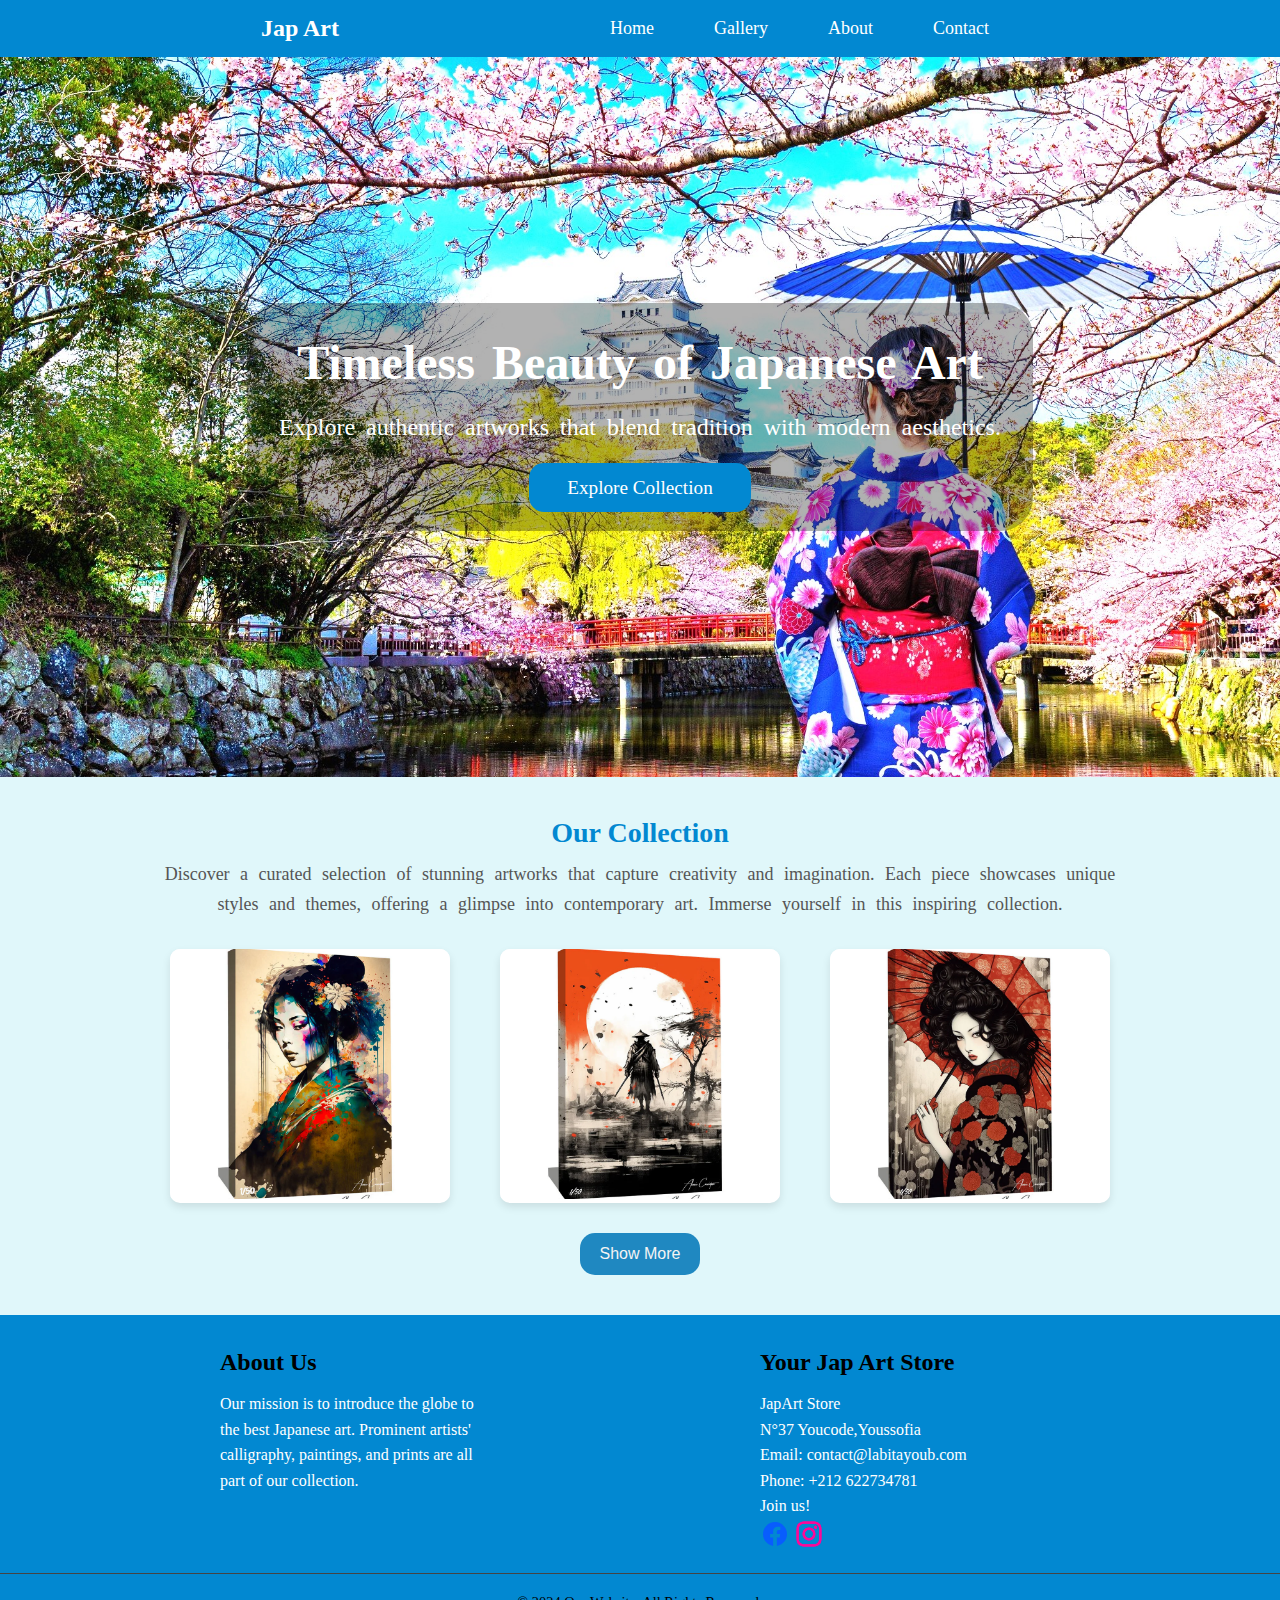
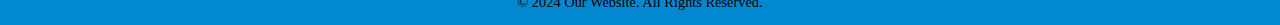
<file: index.html>
<!DOCTYPE html>
<html lang="en">
<head>
    <meta charset="UTF-8">
    <meta name="viewport" content="width=device-width, initial-scale=1.0">
    <meta name="description" content="Discover the beauty of traditional Japanese art. Explore our collection of paintings, prints, and calligraphy.">
    <title>Japanese Art Store</title>
    <link rel="stylesheet" href="styles.css">
</head>
<body>
        <nav>
            <div class="navbar">
                <div class="brand"><a href="index.html">Jap Art</a>
                </div>
                <ul>
                    <li><a href="index.html">Home</a></li>
                    <li><a href="gallery.html">Gallery</a></li>
                    <li><a href="about.html">About</a></li>
                    <li><a href="contact.html">Contact</a></li>
                </ul>
            </div>
        </nav>    

    <section id="home" class="hero">
        <div class="hero-content">
            <h2>Timeless Beauty of Japanese Art</h2>
            <p>Explore authentic artworks that blend tradition with modern aesthetics.</p>
            <a href="#collection" class="btn">Explore Collection</a>
        </div>
    </section>

    <section id="collection" class="gallery">
        <h2>Our Collection</h2>
        <p>Discover a curated selection of stunning artworks that capture creativity and imagination. Each piece showcases unique styles and themes, offering a glimpse into contemporary art. Immerse yourself in this inspiring collection.</p>
        
        <div class="art-grid">
            <div class="art-item">
                <img src="images/PEINTURE DE GEISHA JAPONAISE.webp" alt="Art 1">
            </div>
            <div class="art-item">
                <img src="images/JAPANESE SAMURAI PAINTING.webp" alt="Art 2">
            </div>
            <div class="art-item">
                <img src="images/JAPANESE UMBRELLA PAINTING.webp" alt="Art 3">               
            </div>
 
        </div>
        

        <div id="show-more">
            <button><a href="gallery.html">Show More</a></button>
            
        </div>
    </section>

      <!-- Footer -->
      <footer>
        <div class="container">
            <div class="footer-content">
                <div class="footer-section about">
                    <h3>About Us</h3>
                    <p>Our mission is to introduce the globe to <br> the best Japanese art. Prominent artists' <br>calligraphy, paintings, and prints are all <br>part of our collection.</p>
                </div>

                <div class="footer-section contact">
                    <h3>Your Jap Art Store</h3>
                    <p>JapArt Store</p>
                    <p>N°37 Youcode,Youssofia</p>
                    <p>Email: contact@labitayoub.com</p>
                    <p>Phone: +212 622734781</p>
                    <p>Join us!</p>
                    <div class="social-icons">
                        <a href="#"><img src="facebook.svg" alt="Facebook" width="30" height="30"></a>
                        <a href="#"><img src="instagram.svg" alt="Instagram" width="30" height="30"></a>
                    </div>
                </div>
            </div>
            <div class="footer-bottom">
                <p>&copy; 2024 Our Website. All Rights Reserved.</p>
            </div>
        </div>
    </footer>


  
    
</body>
</html>
</file>
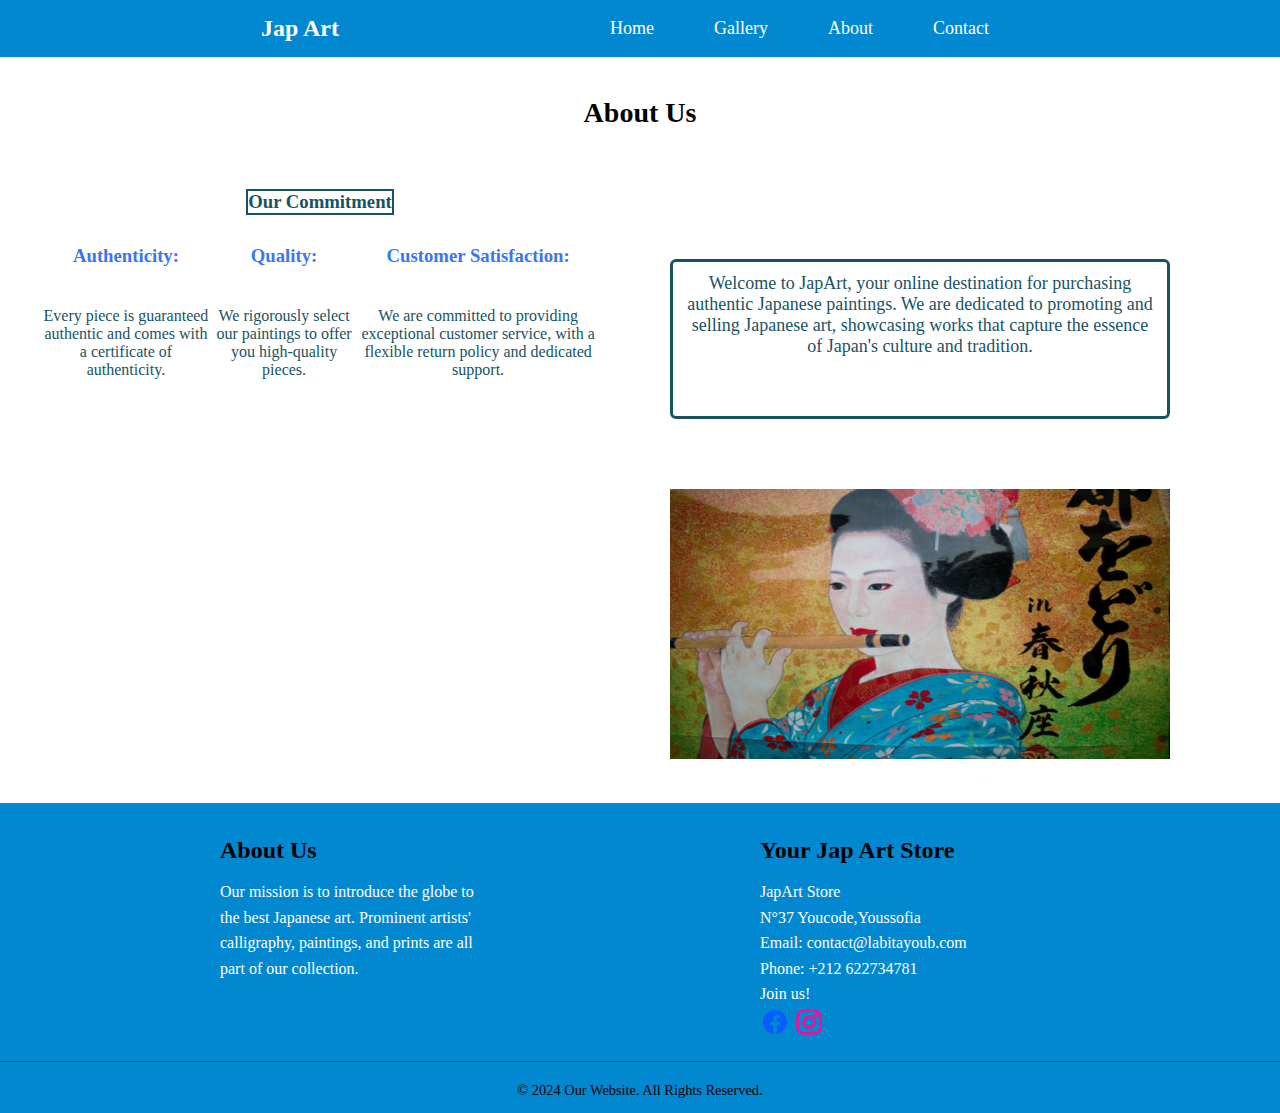
<file: about.html>
<!DOCTYPE html>
<html lang="en">

<head>
    <meta charset="UTF-8">
    <meta name="viewport" content="width=device-width, initial-scale=1.0">
    <meta name="description"
        content="Discover the beauty of traditional Japanese art. Explore our collection of paintings, prints, and calligraphy.">
    <title>Japanese Art Stoor</title>
    <link rel="stylesheet" href="styles.css">
</head>

<body>
    <nav>
        <div class="navbar">
            <div class="brand"><a href="index.html">Jap Art</a>
            </div>
            <ul>
                <li><a href="index.html">Home</a></li>
                <li><a href="gallery.html">Gallery</a></li>
                <li><a href="about.html">About</a></li>
                <li><a href="contact.html">Contact</a></li>
            </ul>
        </div>
    </nav>



    <section id="About">
        <h2>About Us</h2>
        <div class="Aboutglobal">
            <div class="About1">

                <div class="About11">
                    <h3>Our Commitment</h3>
                </div>

                <div class="About12">

                    <div class="About121">
                        <h3>Authenticity:</h3>
                        <p>Every piece is guaranteed authentic and comes with a certificate of authenticity.</p>
                    </div>

                    <div class="About122">
                        <h3>Quality:</h3>
                        <p>We rigorously select our paintings to offer you high-quality pieces.</p>
                    </div>

                    <div class="About123">
                        <h3>Customer Satisfaction:</h3>
                        <p>We are committed to providing exceptional customer service, with a flexible return policy and
                            dedicated support.</p>
                    </div>
                </div>

            </div>

            <div class="About2">

                <div class="About21">
                    <p>Welcome to JapArt, your online destination for purchasing authentic Japanese paintings. We are dedicated to promoting and selling Japanese art, showcasing works that capture the essence of Japan's culture and tradition.</p>
                </div>

                <div class="About22">
                    <img src="images/About.jpg">
                </div>

            </div>

        </div>

    </section>

    <!-- Footer -->
    <footer>
        <div class="container">
            <div class="footer-content">
                <div class="footer-section about">
                    <h3>About Us</h3>
                    <p>Our mission is to introduce the globe to <br> the best Japanese art. Prominent artists'
                        <br>calligraphy, paintings, and prints are all <br>part of our collection.
                    </p>
                </div>

                <div class="footer-section contact">
                    <h3>Your Jap Art Store</h3>
                    <p>JapArt Store</p>
                    <p>N°37 Youcode,Youssofia</p>
                    <p>Email: contact@labitayoub.com</p>
                    <p>Phone: +212 622734781</p>
                    <p>Join us!</p>
                    <div class="social-icons">
                        <a href="#"><img src="facebook.svg" alt="Facebook" width="30" height="30"></a>
                        <a href="#"><img src="instagram.svg" alt="Instagram" width="30" height="30"></a>
                    </div>
                </div>
            </div>
            <div class="footer-bottom">
                <p>&copy; 2024 Our Website. All Rights Reserved.</p>
            </div>
        </div>
    </footer>
</file>
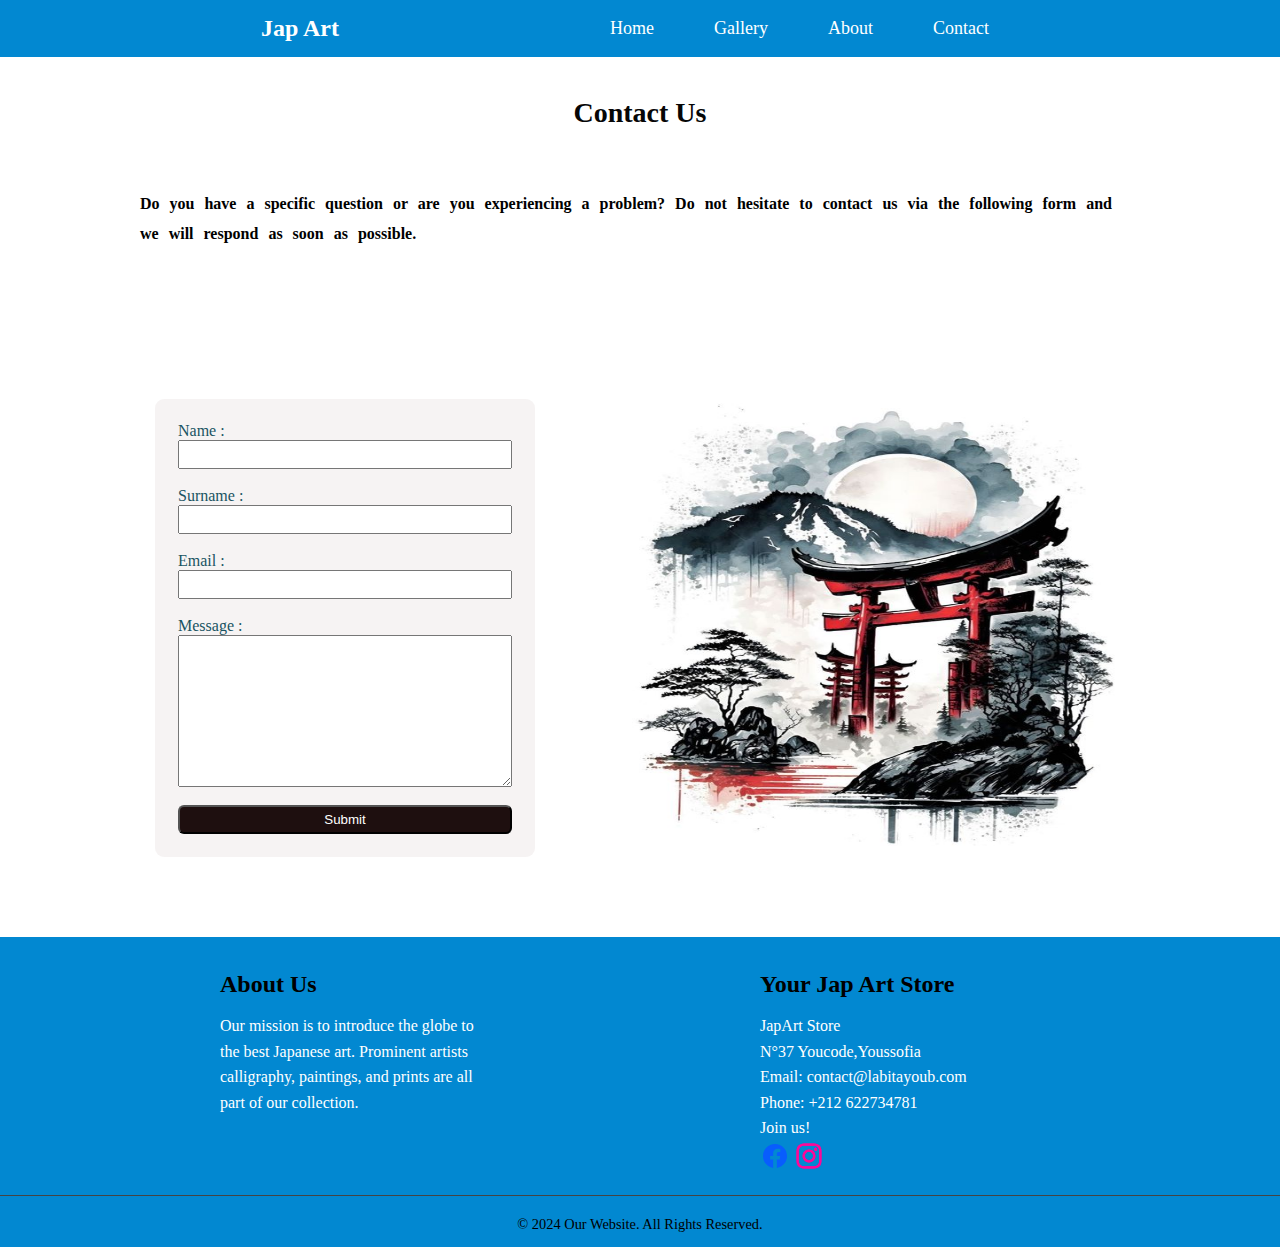
<file: contact.html>
<!DOCTYPE html>
<html lang="en">
<head>
    <meta charset="UTF-8">
    <meta name="viewport" content="width=device-width, initial-scale=1.0">
    <meta name="description" content="Discover the beauty of traditional Japanese art. Explore our collection of paintings, prints, and calligraphy.">
    <title>Japanese Art Stoor</title>
    <link rel="stylesheet" href="styles.css">
</head>
<body>
        <nav>
            <div class="navbar">
                <div class="brand"><a href="index.html">Jap Art</a>
                </div>
                <ul>
                    <li><a href="index.html">Home</a></li>
                    <li><a href="gallery.html">Gallery</a></li>
                    <li><a href="about.html">About</a></li>
                    <li><a href="contact.html">Contact</a></li>
                </ul>
            </div>
        </nav>    



        <section id="contact">
            <h2>Contact Us</h2>
            <p><b> Do you have a specific question or are you experiencing a problem? Do not hesitate to contact us via the following form and we will respond as soon as possible.</b> </p>
    
        </section>

<div class="contact-back">
    <div class="contact-1">
    <form>
        <label for="Name :">Name :</label>
        <input type="text">
        <br>
        <label for="Surname :">Surname :</label>
        <input type="text">
        <br>
        <label for="Email :">Email :</label>
        <input type="email">
        <br>
        <label for="Message :">Message :</label>
        <textarea cols="30" rows="10"></textarea>
        <br>
        <button class="btnsubmit">Submit</button>

    </form>
    </div>
    <div class="contact-2">
      <img src="images/contact.jpg">
    </div>
</div>


      <!-- Footer -->
      <footer>
        <div class="container">
            <div class="footer-content">
                <div class="footer-section about">
                    <h3>About Us</h3>
                    <p>Our mission is to introduce the globe to <br> the best Japanese art. Prominent artists <br>calligraphy, paintings, and prints are all <br>part of our collection.</p>
                </div>

                <div class="footer-section contact">
                    <h3>Your Jap Art Store</h3>
                    <p>JapArt Store</p>
                    <p>N°37 Youcode,Youssofia</p>
                    <p>Email: contact@labitayoub.com</p>
                    <p>Phone: +212 622734781</p>
                    <p>Join us!</p>
                    <div class="social-icons">
                        <a href="#"><img src="facebook.svg" alt="Facebook" width="30" height="30"></a>
                        <a href="#"><img src="instagram.svg" alt="Instagram" width="30" height="30"></a>
                    </div>
                </div>
            </div>
            <div class="footer-bottom">
                <p>&copy; 2024 Our Website. All Rights Reserved.</p>
            </div>
        </div>
    </footer>
</file>
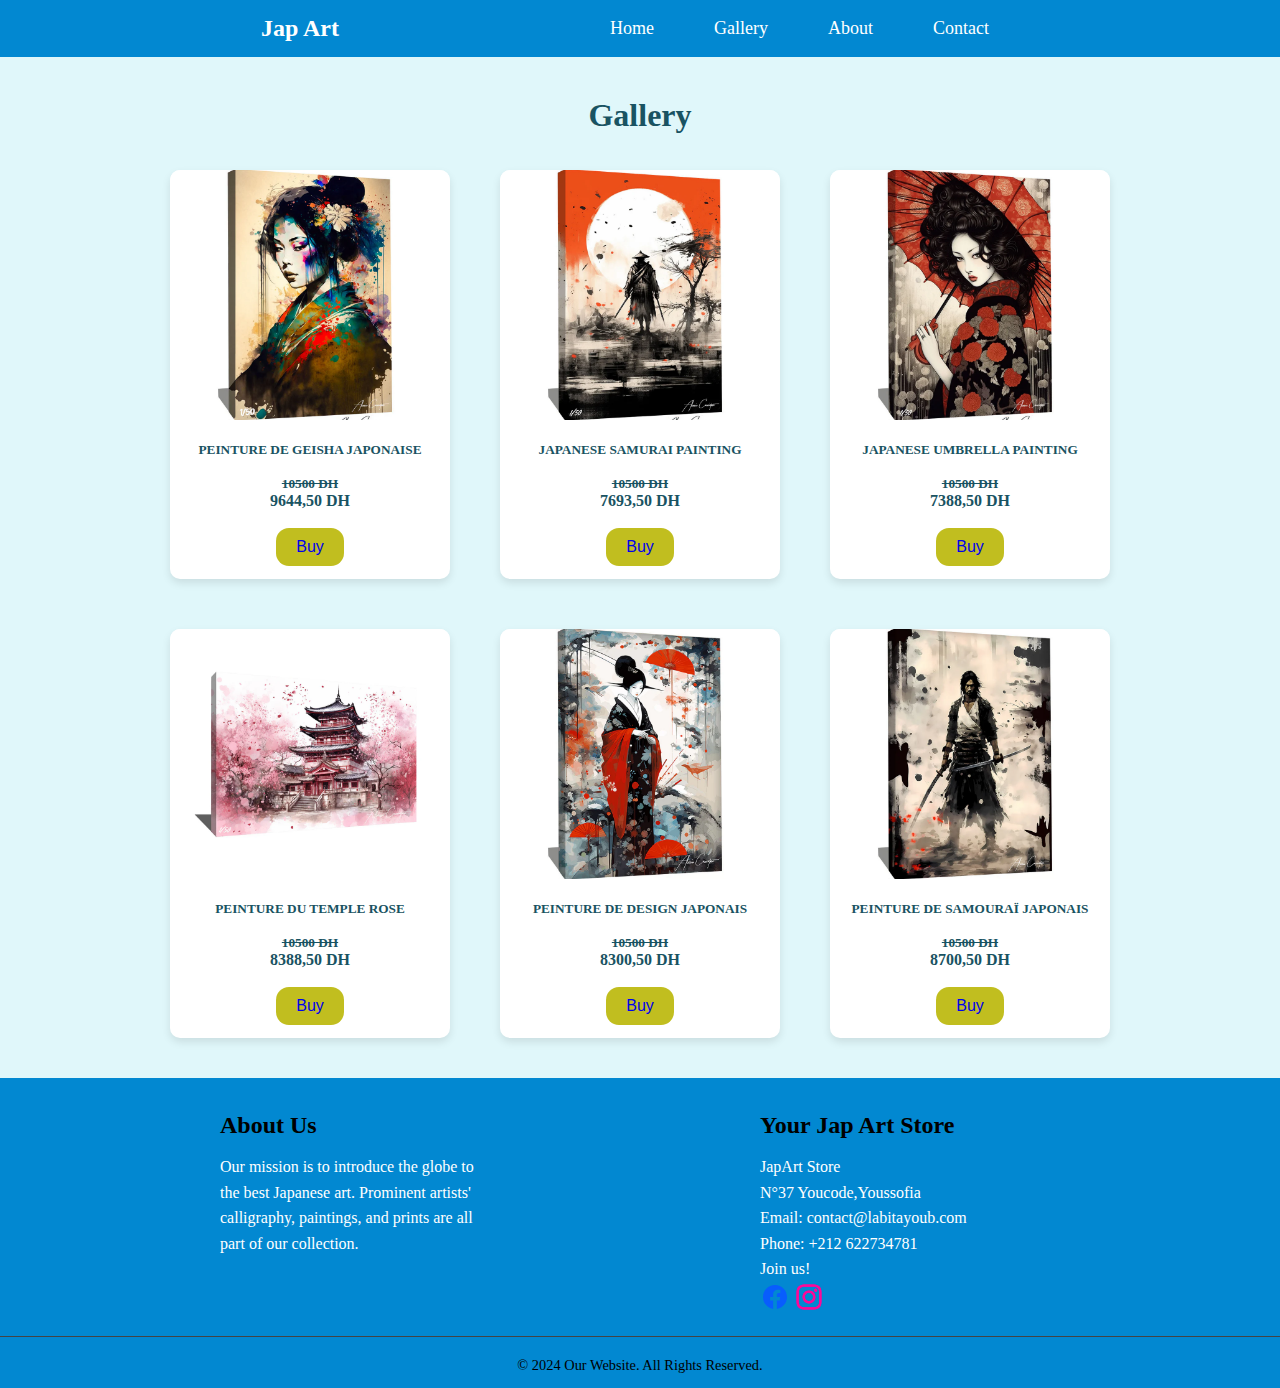
<file: gallery.html>
<!DOCTYPE html>
<html lang="en">
<head>
    <meta charset="UTF-8">
    <meta name="viewport" content="width=device-width, initial-scale=1.0">
    <meta name="description" content="Discover the beauty of traditional Japanese art. Explore our collection of paintings, prints, and calligraphy.">
    <title>Japanese Art Stoor</title>
    <link rel="stylesheet" href="styles.css">
</head>
<body>
        <nav>
            <div class="navbar">
                <div class="brand"><a href="index.html">Jap Art</a>
                </div>
                <ul>
                    <li><a href="index.html">Home</a></li>
                    <li><a href="gallery.html">Gallery</a></li>
                    <li><a href="about.html">About</a></li>
                    <li><a href="contact.html">Contact</a></li>
                </ul>
            </div>
        </nav>  

    <section id="collection" class="gallery">
        <h1>Gallery</h1>
    
        <br>
        <br>
        <div class="art-grid">
            <div class="art-item">
                <img src="images/PEINTURE DE GEISHA JAPONAISE.webp" alt="Art 1">
                <br>
                <br>
                <h5>PEINTURE DE GEISHA JAPONAISE</h5>
                <br>
                <h5><s>10500 DH</s></h5>
                <h4>9644,50 DH</h4>
                <br>
                <button class="btnbuy"><a href="#">Buy</a></button>
            </div>
            <div class="art-item">
                <img src="images/JAPANESE SAMURAI PAINTING.webp" alt="Art 2">
                <br>
                <br>
                <h5>JAPANESE SAMURAI PAINTING</h5>
                <br>
                <h5><s>10500 DH</s></h5>
                <h4>7693,50 DH</h4>
                <br>
                <button class="btnbuy"><a href="#">Buy</a></button>
            </div>
            <div class="art-item">
                <img src="images/JAPANESE UMBRELLA PAINTING.webp" alt="Art 3">   
                <br>
                <br>
                <h5>JAPANESE UMBRELLA PAINTING</h5>
                <br>
                <h5><s>10500 DH</s></h5>
                <h4>7388,50 DH</h4>
                <br>
                <button class="btnbuy"><a href="#">Buy</a></button>            
            </div>

            <div class="art-item">
                <img src="images/PEINTURE DU TEMPLE ROSE.webp" alt="Art 4">
                <br>
                <br>
                <h5>PEINTURE DU TEMPLE ROSE</h5>
                <br>               
                <h5><s>10500 DH</s></h5>
                <h4>8388,50 DH</h4>
                <br>
                <button class="btnbuy"><a href="#">Buy</a></button>
            </div>
            <div class="art-item">
                <img src="images/PEINTURE DE DESIGN JAPONAIS.webp" alt="Art 5">
                <br>
                <br>
                <h5>PEINTURE DE DESIGN JAPONAIS</h5>
                <br>
                <h5><s>10500 DH</s></h5>
                <h4>8300,50 DH</h4>
                <br>
                <button class="btnbuy"><a href="#">Buy</a></button>
            </div>
            <div class="art-item">
                <img src="images/PEINTURE DE SAMOURAÏ JAPONAIS.webp" alt="Art 6"> 
                <br>
                <br>
                <h5>PEINTURE DE SAMOURAÏ JAPONAIS</h5>
                <br>
                <h5><s>10500 DH</s></h5>
                <h4>8700,50 DH</h4>
                <br>
                <button class="btnbuy"><a href="#">Buy</a></button>              
            </div>



        </div>
        


    </section>

      <!-- Footer -->
      <footer>
        <div class="container">
            <div class="footer-content">
                <div class="footer-section about">
                    <h3>About Us</h3>
                    <p>Our mission is to introduce the globe to <br> the best Japanese art. Prominent artists' <br>calligraphy, paintings, and prints are all <br>part of our collection.</p>
                </div>

                <div class="footer-section contact">
                    <h3>Your Jap Art Store</h3>
                    <p>JapArt Store</p>
                    <p>N°37 Youcode,Youssofia</p>
                    <p>Email: contact@labitayoub.com</p>
                    <p>Phone: +212 622734781</p>
                    <p>Join us!</p>
                    <div class="social-icons">
                        <a href="#"><img src="facebook.svg" alt="Facebook" width="30" height="30"></a>
                        <a href="#"><img src="instagram.svg" alt="Instagram" width="30" height="30"></a>
                    </div>
                </div>
            </div>
            <div class="footer-bottom">
                <p>&copy; 2024 Our Website. All Rights Reserved.</p>
            </div>
        </div>
    </footer>
</file>
<file: styles.css>
* {
    margin: 0;
    padding: 0;
    box-sizing: border-box;
}

body {
    font-family: cursive;
    color: #195362;
    background-color: #f4f4f4;

}
/*la barre de navigation*/
nav {
    background-color: #0288D1;
    padding: 15px 20px;
}

.navbar {
    display: flex;
    justify-content: space-evenly;
    align-items: center;
}

.navbar ul {
    list-style: none;
    margin: 0;
    padding: 0;
    display: flex;
}

.navbar ul li {
    margin: 0 15px;
    position: relative;
}

.navbar ul li a {
    text-decoration: none;
    color: white;
    font-size: 18px;
    padding: 10px 15px;
    transition: color 0.3s ease, background-color 0.3s ease;
}

.navbar ul li a:hover {
    color: #9602d1;
    background-color: #81D4FA;
    border-radius: 5px;
}

.navbar ul li::after {
    content: '';
    position: absolute;
    left: 0;
    bottom: -3px;
    width: 100%;
    height: 3px;
    background-color: #81D4FA;
    transform: scaleX(0);
    transition: transform 0.3s ease;
}

.navbar ul li:hover::after {
    transform: scaleX(1);
}
/*logo*/
.brand a {
    color: white;
    text-decoration: none;
    font-size: 24px;
    font-weight: bold;

}

/* haut de site  */
.hero {
    background-image: url('images/pikaso.jpeg');
    background-size: cover;
    background-position: center;
    height: 80vh;
    display: flex;
    justify-content: center;
    align-items: center;
    color: white;
    text-align: center;
}

.hero-content {
    background-color: rgba(0, 0, 0, 0.3);
    padding: 2em;
    border-radius: 33px;
}

.hero h2 {
    font-size: 3em;
    margin-bottom: 0.5em;
    word-spacing: 5px;
}

.hero p {
    font-size: 1.5em;
    margin-bottom: 1.5em;
    word-spacing: 5px;
}

.btn {
    background-color: #0288D1;
    color: white;
    padding: 0.75em 2em;
    border-radius: 15px;
    text-decoration: none;
    font-size: 1.2em;
}

.btn:hover {
    background-color: #6e99f5;
}

/* bouton pour passe a la collection */
section#collection {
    padding: 40px;
    text-align: center;
    background-color: #E0F7FA;
}

#collection h2 {
    color: #0288D1;
    font-size: 28px;
    margin-bottom: 10px;
}

#collection p {
    font-size: 18px;
    color: #555;
    margin-bottom: 30px;
    max-width: 1000px;
    margin-left: auto;
    margin-right: auto;
    word-spacing: 6px;
    line-height: 30px;

}

.art-grid {
    display: flex;
    flex-wrap: wrap;
    justify-content: center;
    gap: 50px;
}

.art-item {
    width: 280px;
    background-color: white;
    border-radius: 10px;
    box-shadow: 0 4px 8px rgba(0, 0, 0, 0.1);
    overflow: hidden;
    transition: transform 0.3s ease, box-shadow 0.3s ease;
}

.art-item img {
    width: 100%;
    height: 250px;
    object-fit: cover;
}

.art-item:hover {

    box-shadow: 0 18px 16px #00000033;

}

/* bouton pour affiche gellery  */

#show-more {
    margin-top: 30px;
}

#show-more button {

    background-color: #1f88c1;
    color: white;
    border: none;
    padding: 12px 20px;
    border-radius: 15px;
    font-size: 16px;
    cursor: pointer;
    transition: background-color 0.3s ease;

}

#show-more a {
    text-decoration: none;
    color: #f4f4f4;
}

#show-more button:hover {
    background-color: #81D4FA;
}


/* la Page about "le titre " */

section#About {
    padding: 40px;
    text-align: left;
    background-color: #ffffff;
}

#About h2 {
    color: #060606;
    font-size: 28px;
    margin-bottom: 60px;
    text-align: center;
}

.Aboutglobal {
    display: flex;
    flex-direction: row;
}

/* adaptation sur les differentes appareil */

@media (max-width: 800px) {
    .Aboutglobal {
        display: flex;
        flex-direction: column;
    }
}

/* la page about le contenu */

.About1 {
    display: flex;
    flex-direction: column;
}

.About11 {
    width: 100%;
    text-align: center;
    display: flex;
    justify-content: center;
    padding-bottom: 30px;
}
.About11 h3{
    border: solid 2px;
    width: fit-content;
}

.About12 {

    display: flex;
}

.About12 h3 {
    color: rgb(59, 117, 243);
    padding-bottom: 40px;
    text-align: center;
}

.About12 p {
    text-align: center;
}

.About21 {
    text-align: center;
    border: solid 3px;
    border-radius: 6px;
    height: 160px;
    width: 500px;
    margin: 70px;
    font-size: large;
    padding: 11px;
}

.About22 img {
    height: 270px;
    width: 500px;
    margin-left: 70px;
}

/* la page contact "le titre" */

section#contact {
    padding: 40px;
    text-align: left;
    background-color: rgb(255, 255, 255);
}

#contact h2 {
    color: #060606;
    font-size: 28px;
    margin-bottom: 60px;
    text-align: center;
}

/* la page contact le contenu */

#contact p {
    font-size: 16px;
    color: #000000;
    margin-bottom: 30px;
    max-width: 1000px;
    margin-left: auto;
    margin-right: auto;
    word-spacing: 6px;
    line-height: 30px;

}

.contact-back {
    background: white;
    flex-wrap: wrap;
    display: flex;
    justify-content: center;
    gap: 90px;
    padding: 5em;


}

.contact-1 form {
    background-color: rgba(225, 214, 214, 0.3);
    padding: 23px;
    border-radius: 9px;
    display: flex;
    flex-direction: column;
}

.contact-1 {
    width: 380px;
}

.contact-2 img {
    height: 450px;
    width: 500px;

}

.btnsubmit {
    height: 29px;
    width: 334px;
    color: white;
    border-radius: 6px;
    background-color: #1e0f0f;
}

/* bouton d'achat  */
.btnbuy {
    background-color: #c1be1f;
    color: rgb(255, 255, 255);
    border: none;
    padding: 10px 20px;
    margin-bottom: 13px;
    border-radius: 13px;
    font-size: 16px;
    cursor: pointer;
    transition: 0.4s;

}

.btnbuy a {
    text-decoration: none;
}

.btnbuy:hover {
    color: #00000033;
    scale: 1.2;
}

input {
    height: 29px;
    width: 334px;
}
 /* bas de site web */
footer {
    background-color: #0288D1;
    color: rgb(0, 0, 0);
    padding: 14px 0;
}

.footer-content {
    display: flex;
    justify-content: space-between;
    flex-wrap: wrap;
    margin-bottom: 0px;
    padding-left: 200px;

}

.footer-section {
    flex: 1;
    padding: 20px;
}

.footer-section h3 {
    margin-bottom: 15px;
    font-size: 1.5em;
}

.footer-section p {
    color: #ffffff;
    font-size: 1em;
    line-height: 1.6;
}

.footer-bottom {
    text-align: center;
    padding-top: 20px;
    border-top: 1px solid #444;
}

footer p {
    margin: 0;
    font-size: 0.9em;
}
</file>
